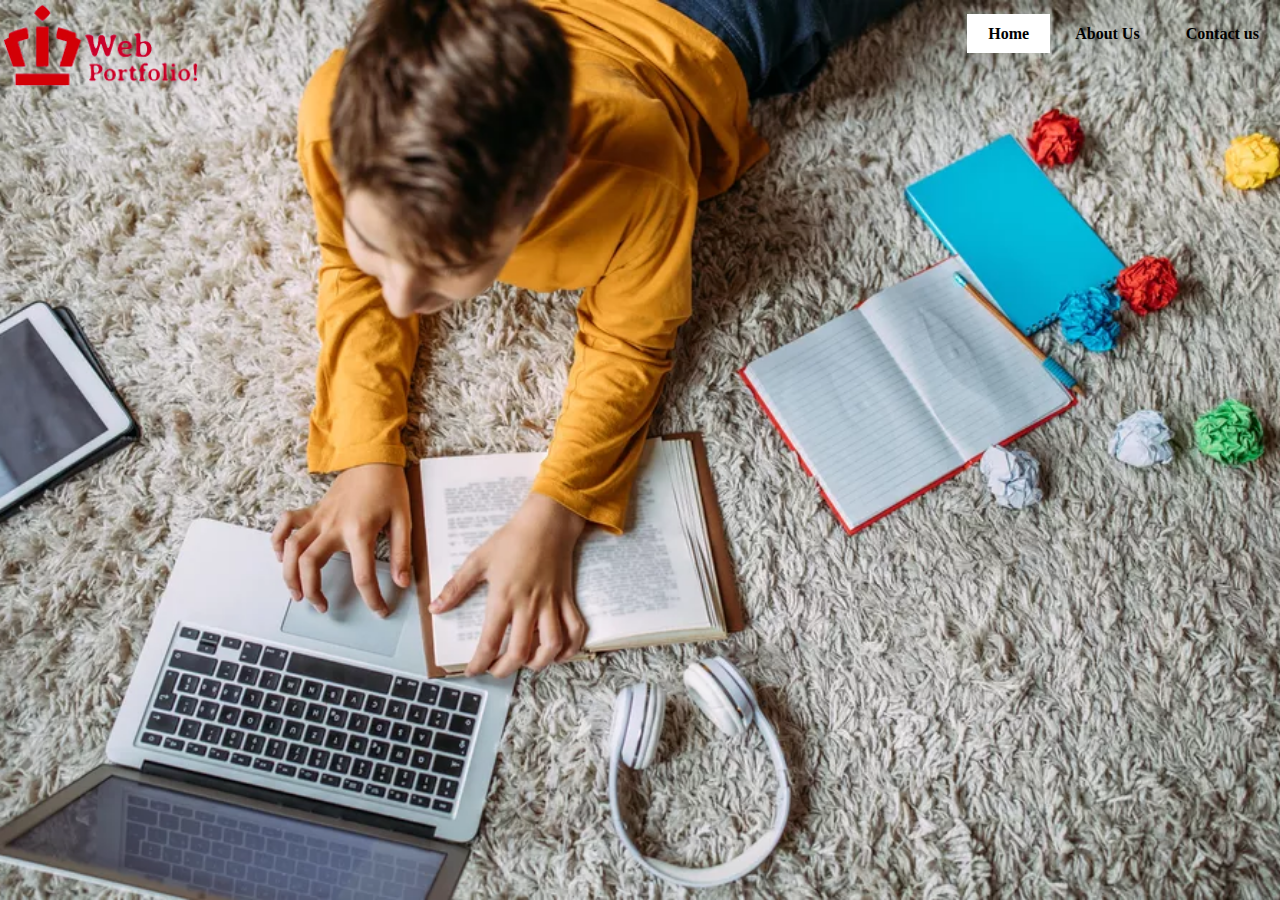
<file: index.html>
<!DOCTYPE html>
<html>
<head>
	<title>Welcome To Kiddo's</title> 
	<link rel="stylesheet" type="text/css" href="css/style.css">
	</head>
<body>
	<header>
		<div class="main">

			<div class="logo">
				<img src="logo.png">
				
			</div>
			<ul>

<li class="active"><a href="file:///F:/web/Home/index.html"><b style="color:black">Home</b></a></li>
<li><a href="file:///F:/web/About%20us/about.html"><b style="color:black">About Us</b></a></li>
<li><a href="file:///F:/web/contact%20us/cont.html"><b style="color:black">Contact us</b></a></li>

                </div>

			<div class="text">
				

			</li>
			</div>

	</header>

</body>
</html>
</file>
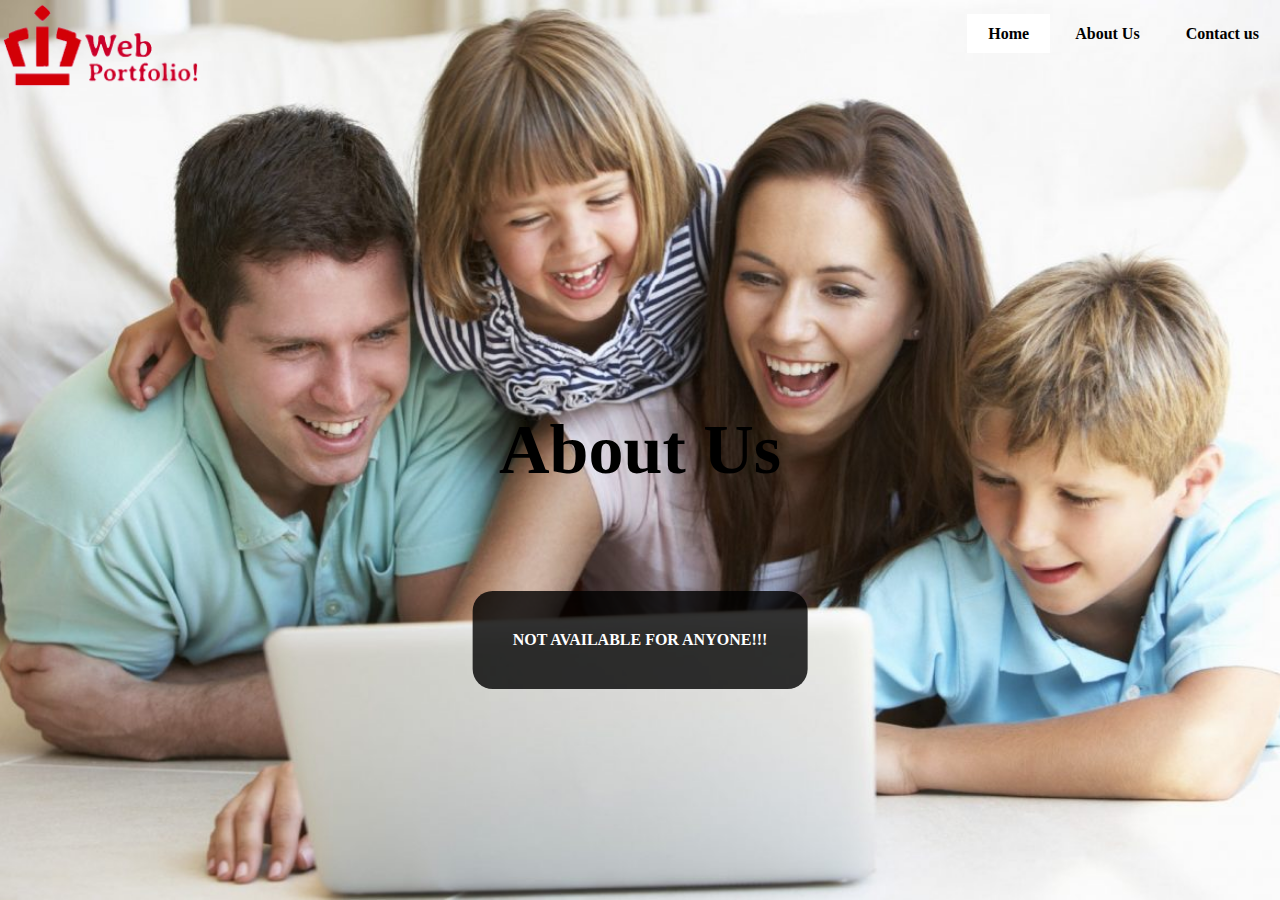
<file: About us/about.html>
<!DOCTYPE html>
<html>
<head>
	<title>About Us </title> 
	<link rel="stylesheet" type="text/css" href="style.css">
	</head>
<body>
   
	<header>
		<div class="main">
<div class="logo">
				<img src="logo.png">
				
			</div>
			<ul>

<li class="active"><a href="file:///F:/web/Home/index.html"><b style="color:black">Home</b></a></li>
				<li><a href="file:///F:/web/About%20us/about.html"><b style="color:black">About Us</b></a></li>
				<li><a href="file:///F:/web/contact%20us/cont.html"><b style="color:black">Contact us</b></a></li>

			</div>
			<div class="title">
				<h1>About Us</h1>
			</div>

<style>
			div {
  				text-align: justify;
  				text-justify: inter-word;
				}
</style>
			<div class="text">
				
				<b>
					NOT AVAILABLE FOR ANYONE!!!
				</b>
			</li>
			</div>

	</header>

</body>
</html>
</file>
<file: css/style.css>
*{
	margin: 0;
	padding: 0;
	font-family: Century Gothic;

}

header{
	background-image: url(../1.png);
	height: 100vh;
	background-size: cover;
	background-position: center;
}

ul{
	float: right;
	list-style-type: none;
	margin-top: 25px
}

ul li{
	display: inline-block;
}

ul li a{
	text-decoration: none;
	padding: 10px 20px;
	border: 1px solid transparent;
	transition: 0.6s ease;
}

ul li a:hover{
	background-color: #fff;
	color: #000;
}
ul li.active a{
background-color: #fff;
	color: #000;
}

.logo img{
	float: left;
	width: 200px;
	height: auto;
}
.main{
	max-width: 1300px;
	margin-top: auto;
}
.logo{
	
	margin-top: auto;
}

.title{
	position: absolute;
	top: 50%;
	left: 50%;
	transform: translate(-50%,-50%);
}
.title h1{

	font-size: 70px;

}
</file>
<file: About us/style.css>
*{
	margin: 0;
	padding: 0;
	font-family: Century Gothic;

}

header{
	background-image: url(ab.jpg);
	height: 100vh;
	background-size: cover;
	background-position: center;
}

ul{
	float: right;
	list-style-type: none;
	margin-top: 25px
}

ul li{
	display: inline-block;
}

ul li a{
	text-decoration: none;
	padding: 10px 20px;
	border: 1px solid transparent;
	transition: 0.6s ease;
}

ul li a:hover{
	background-color: #fff;
	color: #000;
}
ul li.active a{
background-color: #fff;
	color: #000;
}

.logo img{
	float: left;
	width: 200px;
	height: auto;
}
.main{
	max-width: 1300px;
	margin-top: auto;
}
.logo{
	
	margin-top: auto;
}

.title{
	position: absolute;
	top: 50%;
	left: 50%;
	transform: translate(-50%,-50%);
}
.title h1{

	font-size: 70px;

}

.text{
	position: absolute;
	top: 60%;
	left: 50%;
	transform: translate(-50%,-50%);
	max-width: 1000px;
    border-radius: 20px;
    margin: auto;
    background:rgba(0,0,0,0.8);
    box-sizing: border-box;
    padding: 40px;
    color:#fff;
    margin-top: 100px;
}
</file>
